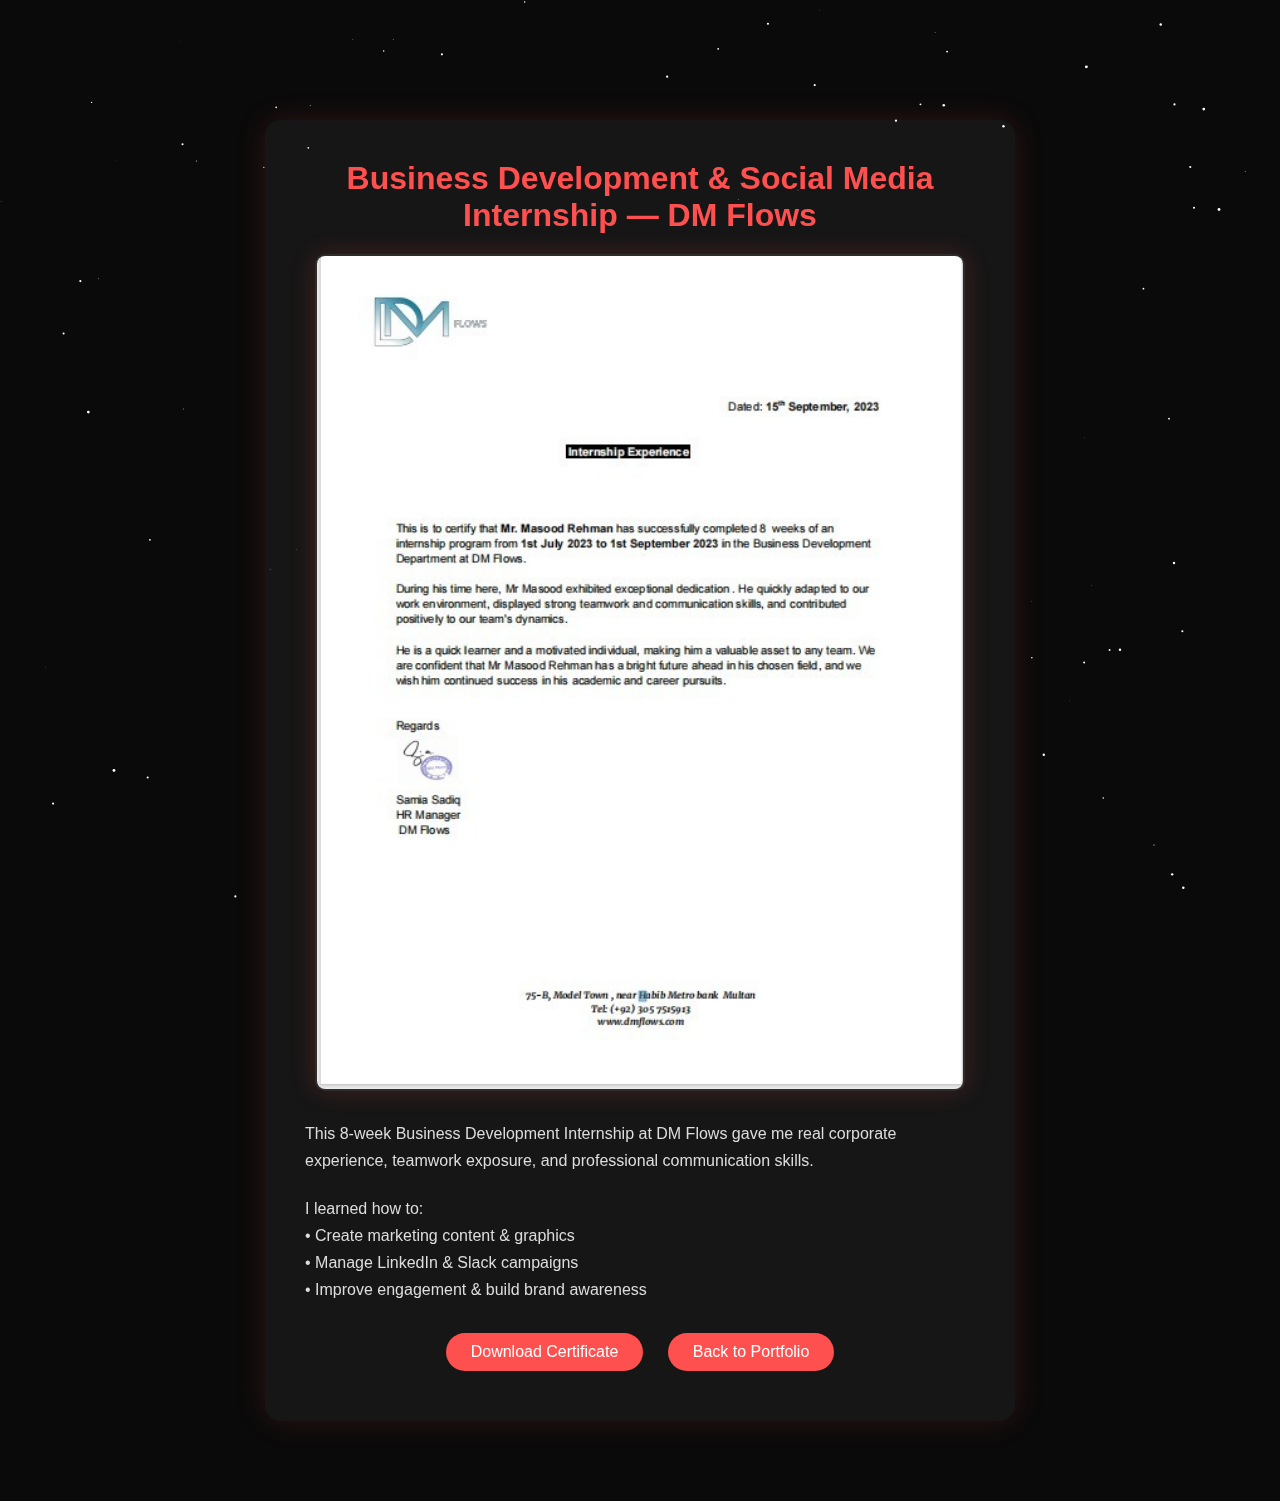
<file: cert1/index.html>
<!DOCTYPE html>
<html lang="en">
<head>
  <meta charset="UTF-8" />
  <meta name="viewport" content="width=device-width, initial-scale=1.0" />
  <title>DM Flows Internship Certificate</title>
  <link rel="stylesheet" href="style.css" />
</head>
<body>
  <canvas id="bgCanvas"></canvas>

  <div class="certificate-container fade-in">
    <h1>Business Development & Social Media Internship — DM Flows</h1>
    <img src="certificate1.jpg" alt="DM Flows Internship Certificate" class="certificate-img">

    <p>
      This 8-week Business Development Internship at DM Flows gave me real corporate experience, teamwork exposure, and professional communication skills.
    </p>

    <p>
      I learned how to:<br>
      • Create marketing content & graphics<br>
      • Manage LinkedIn & Slack campaigns<br>
      • Improve engagement & build brand awareness
    </p>

    <a href="certificate1.jpg" download class="btn">Download Certificate</a>
    <a href="../index.html" class="btn">Back to Portfolio</a>
  </div>

  <script src="script.js"></script>
</body>
</html>
</file>
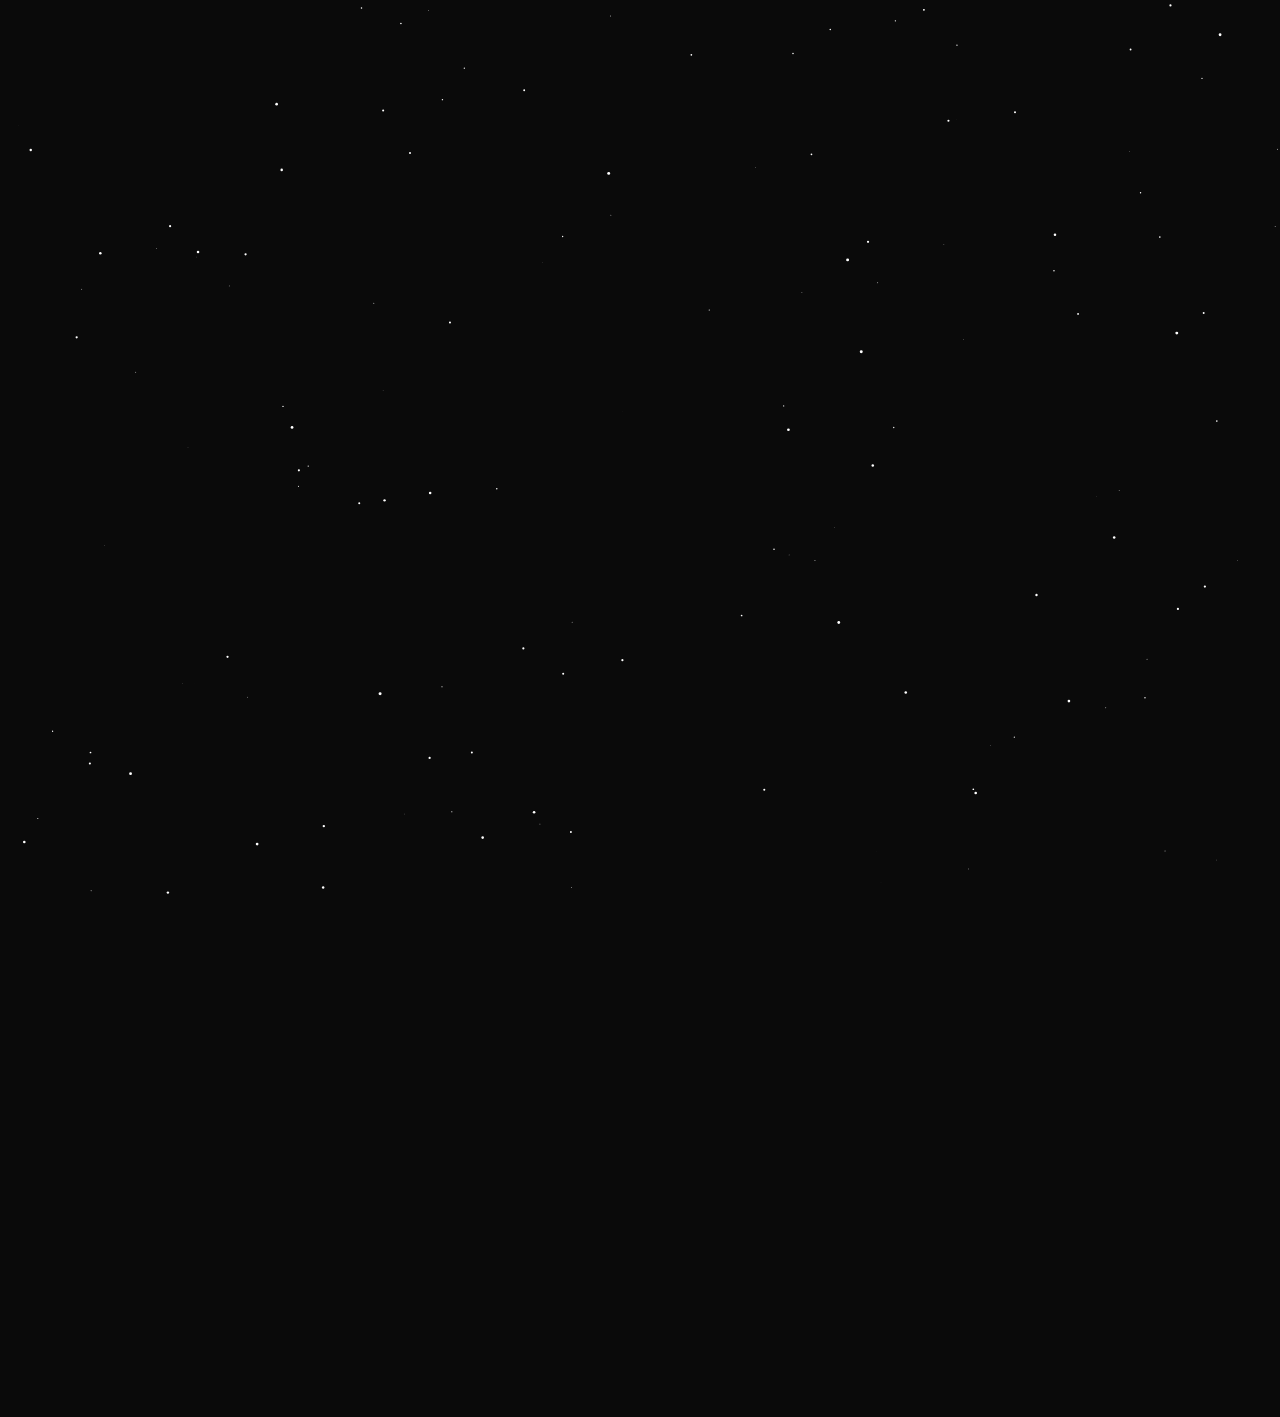
<file: cert2/index.html>
<!DOCTYPE html>
<html lang="en">
<head>
  <meta charset="UTF-8">
  <meta name="viewport" content="width=device-width, initial-scale=1.0">
  <title>HubSpot Social Media Certificate</title>
  <link rel="stylesheet" href="style.css">
</head>
<body>
  <canvas id="bgCanvas"></canvas>

  <div class="certificate-container fade-in">
    <h1>HubSpot Social Media Certification</h1>
    <img src="certificate2.jpg" alt="HubSpot Social Media Certificate" class="certificate-img">

    <p>
      This <strong>HubSpot Social Media Certification</strong> proves my expertise in <em>inbound social media strategy</em>.  
      I mastered best practices for <em>social monitoring, content planning, audience engagement, policy creation, and proving ROI</em> to stakeholders.
      <strong>Valid:</strong> Dec 2023 – Jan 2026
    <br><br>
      I learned how to:<br>
      • Attract and grow communities organically<br>
      • Plan high-impact content calendars<br>
      • Measure real business results from social efforts
    
      Ready to drive measurable growth for any brand 🚀
    </p>

    <a href="certificate2.jpg" download class="btn">Download Certificate</a>
    <a href="../index.html" class="btn">Back to Portfolio</a>
  </div>

  <script src="script.js"></script>
</body>
</html>
</file>
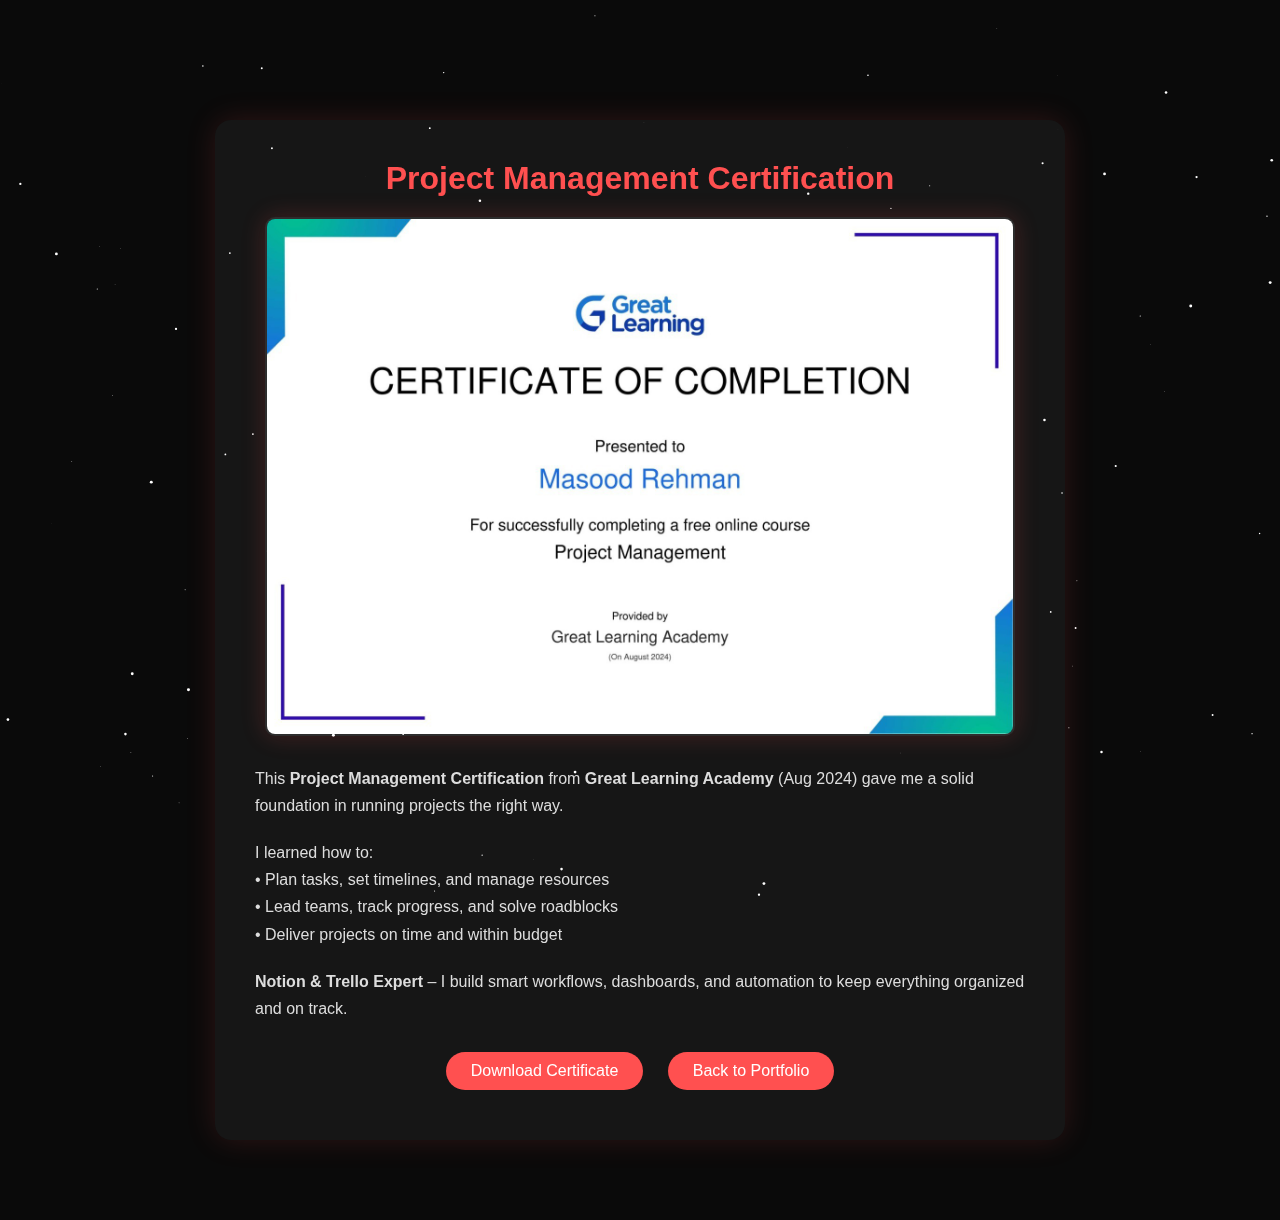
<file: cert3/index.html>
<!DOCTYPE html>
<html lang="en">
<head>
  <meta charset="UTF-8">
  <meta name="viewport" content="width=device-width, initial-scale=1.0">
  <title>Project Management Certificate</title>
  <link rel="stylesheet" href="style.css">
</head>
<body>
  <canvas id="bgCanvas"></canvas>

  <div class="certificate-container fade-in">
    <h1>Project Management Certification</h1>
    <img src="certificate3.jpg" alt="Project Management Certificate" class="certificate-img">

    <p>
      This <b>Project Management Certification</b> from <b>Great Learning Academy</b> (Aug 2024)
      gave me a solid foundation in running projects the right way.
    </p>
    <p>
      I learned how to:<br>
      • Plan tasks, set timelines, and manage resources<br>
      • Lead teams, track progress, and solve roadblocks<br>
      • Deliver projects on time and within budget
    </p>
    <p>
      <b>Notion & Trello Expert</b> – I build smart workflows, dashboards, and automation to keep
      everything organized and on track.
    </p>
    <a href="certificate3.jpg" download class="btn">Download Certificate</a>
    <a href="../index.html" class="btn">Back to Portfolio</a>
  </div>

  <script src="script.js"></script>
</body>
</html>
</file>
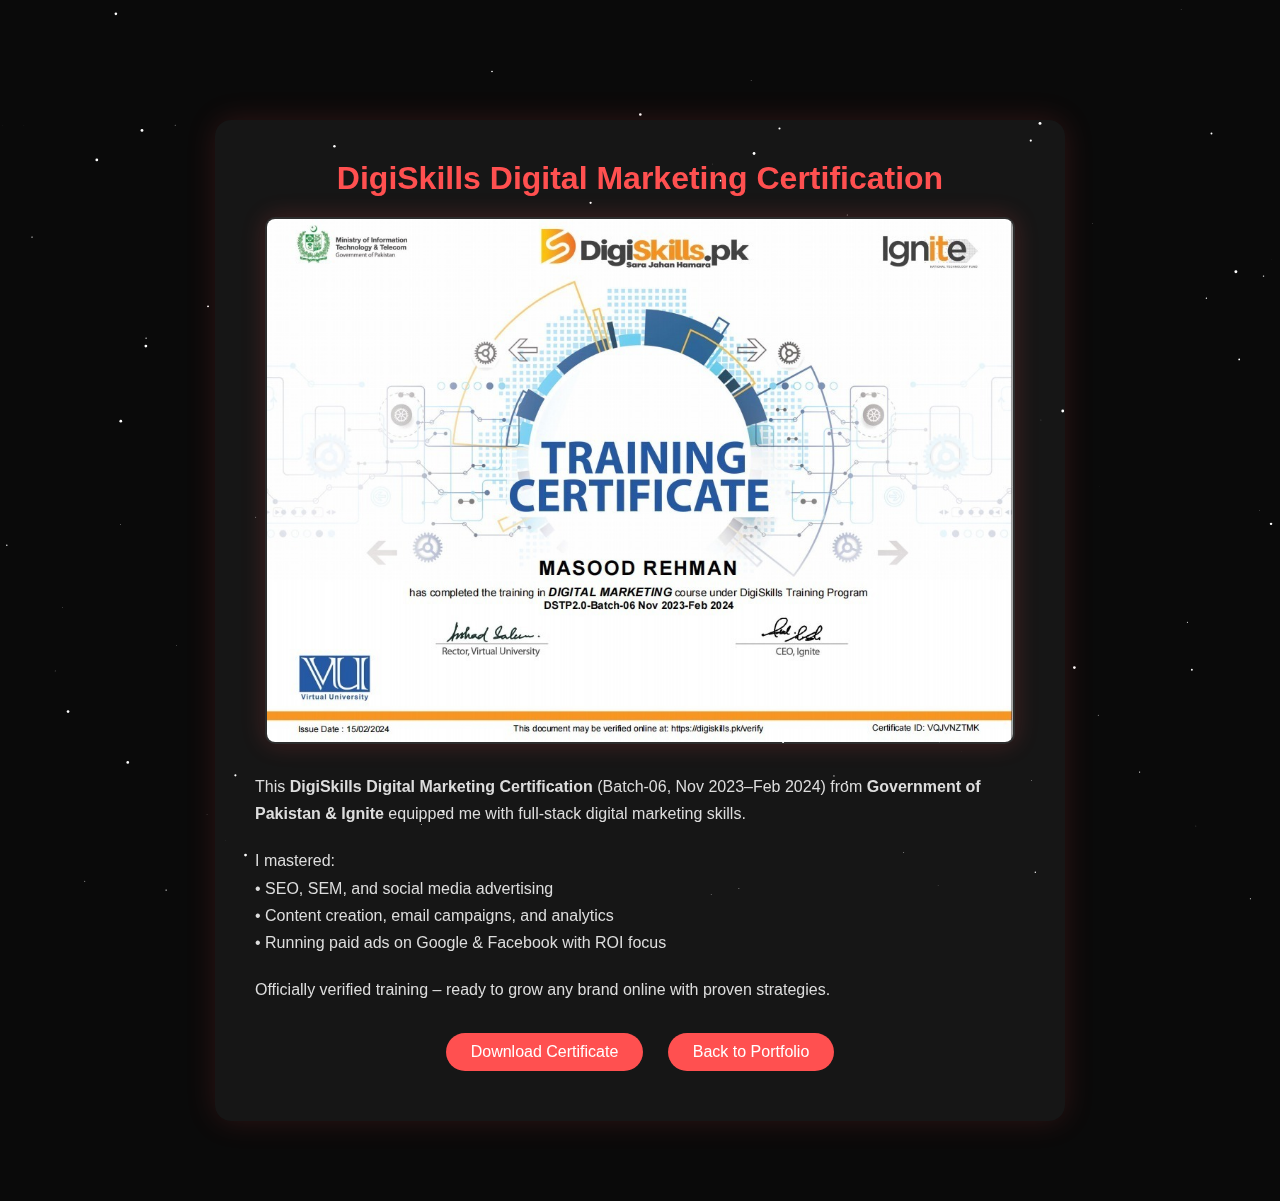
<file: cert4/index.html>
<!DOCTYPE html>
<html lang="en">
<head>
  <meta charset="UTF-8" />
  <meta name="viewport" content="width=device-width, initial-scale=1.0" />
  <title>Certified Digital Marketing Professional</title>
  <link rel="stylesheet" href="style.css" />
</head>
<body>
  <canvas id="bgCanvas"></canvas>

  <div class="certificate-container fade-in">
    <h1>DigiSkills Digital Marketing Certification</h1>
    <img src="digital marketing.jpg" alt="DigiSkills Digital Marketing Certificate" class="certificate-img">

    <p>
      This <strong>DigiSkills Digital Marketing Certification</strong> (Batch-06, Nov 2023–Feb 2024) from <strong>Government of Pakistan & Ignite</strong> equipped me with full-stack digital marketing skills.
    </p>

    <p>
      I mastered:<br>
      • SEO, SEM, and social media advertising<br>
      • Content creation, email campaigns, and analytics<br>
      • Running paid ads on Google & Facebook with ROI focus
    </p>

    <p>
      Officially verified training – ready to grow any brand online with proven strategies.
    </p>

    <a href="certificate4.jpg" download class="btn">Download Certificate</a>
    <a href="../index.html" class="btn">Back to Portfolio</a>
  </div>

  <script src="script.js"></script>
</body>
</html>
</file>
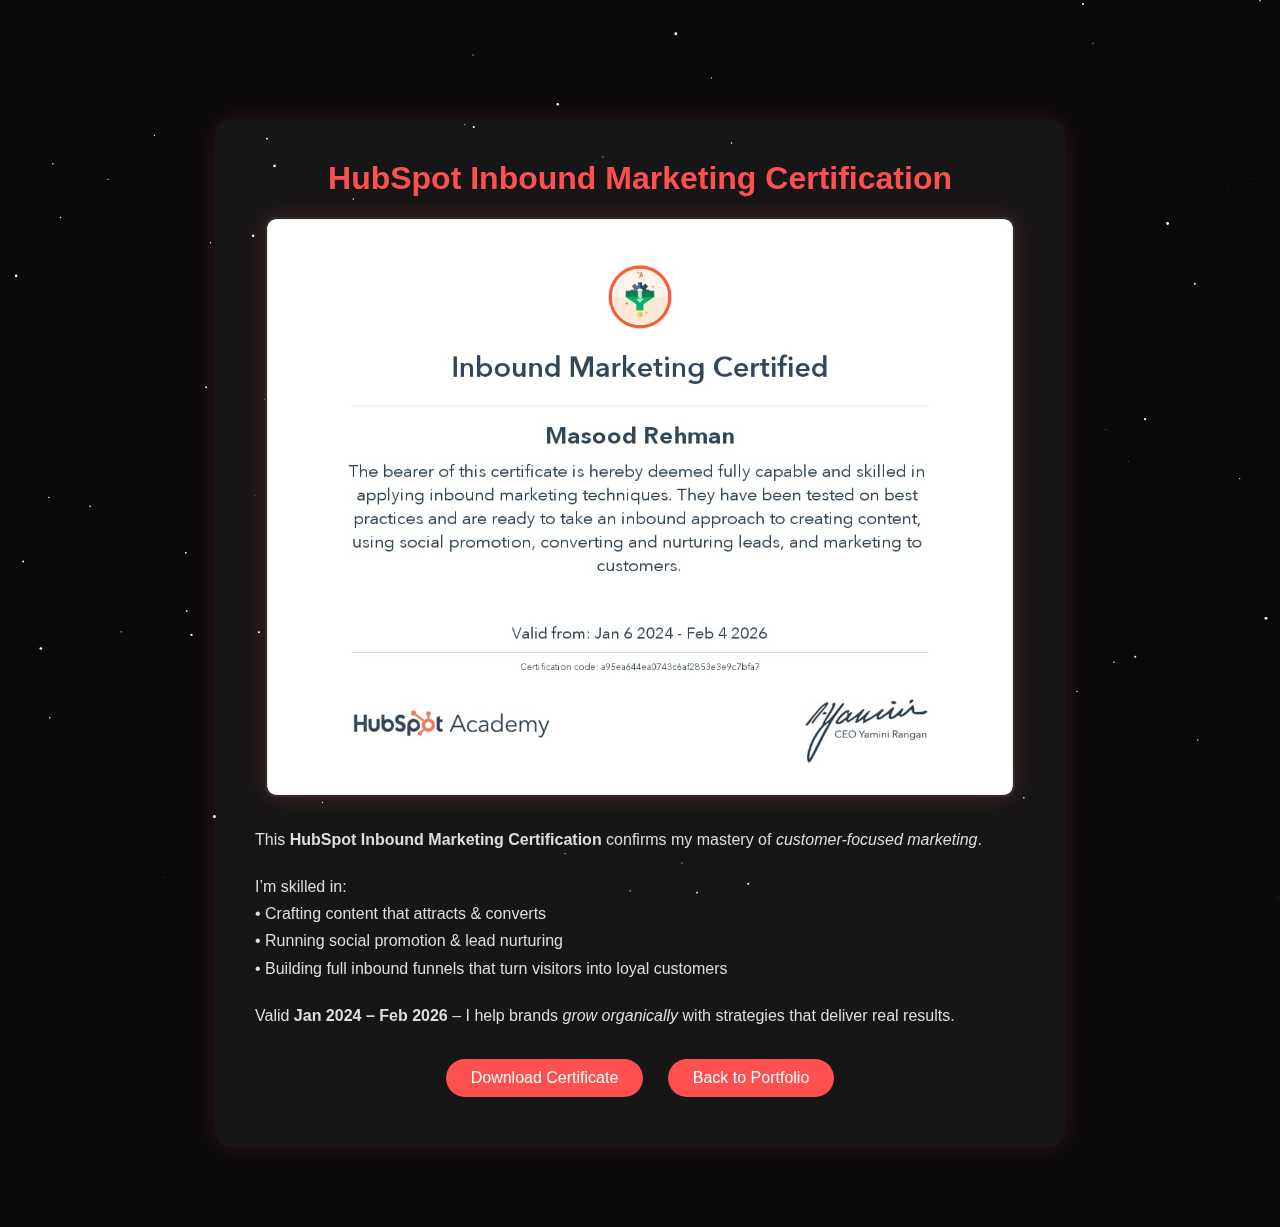
<file: cert5/index.html>
<!DOCTYPE html>
<html lang="en">
<head>
  <meta charset="UTF-8" />
  <meta name="viewport" content="width=device-width, initial-scale=1.0" />
  <title>HubSpot Inbound Marketing Certificate</title>
  <link rel="stylesheet" href="style.css" />
</head>
<body>
  <canvas id="bgCanvas"></canvas>

  <div class="certificate-container fade-in">
    <h1>HubSpot Inbound Marketing Certification</h1>
    <img src="inbound.jpg" alt="HubSpot Inbound Marketing Certificate" class="certificate-img">

    <p>
      This <strong>HubSpot Inbound Marketing Certification</strong> confirms my mastery of <em>customer-focused marketing</em>.
    </p>

    <p>
      I’m skilled in:<br>
      • Crafting content that attracts & converts<br>
      • Running social promotion & lead nurturing<br>
      • Building full inbound funnels that turn visitors into loyal customers
    </p>

    <p>
      Valid <strong>Jan 2024 – Feb 2026</strong> – I help brands <em>grow organically</em> with strategies that deliver real results.
    </p>

    <a href="certificate5.jpg" download class="btn">Download Certificate</a>
    <a href="../index.html" class="btn">Back to Portfolio</a>
  </div>

  <script src="script.js"></script>
</body>
</html>
</file>
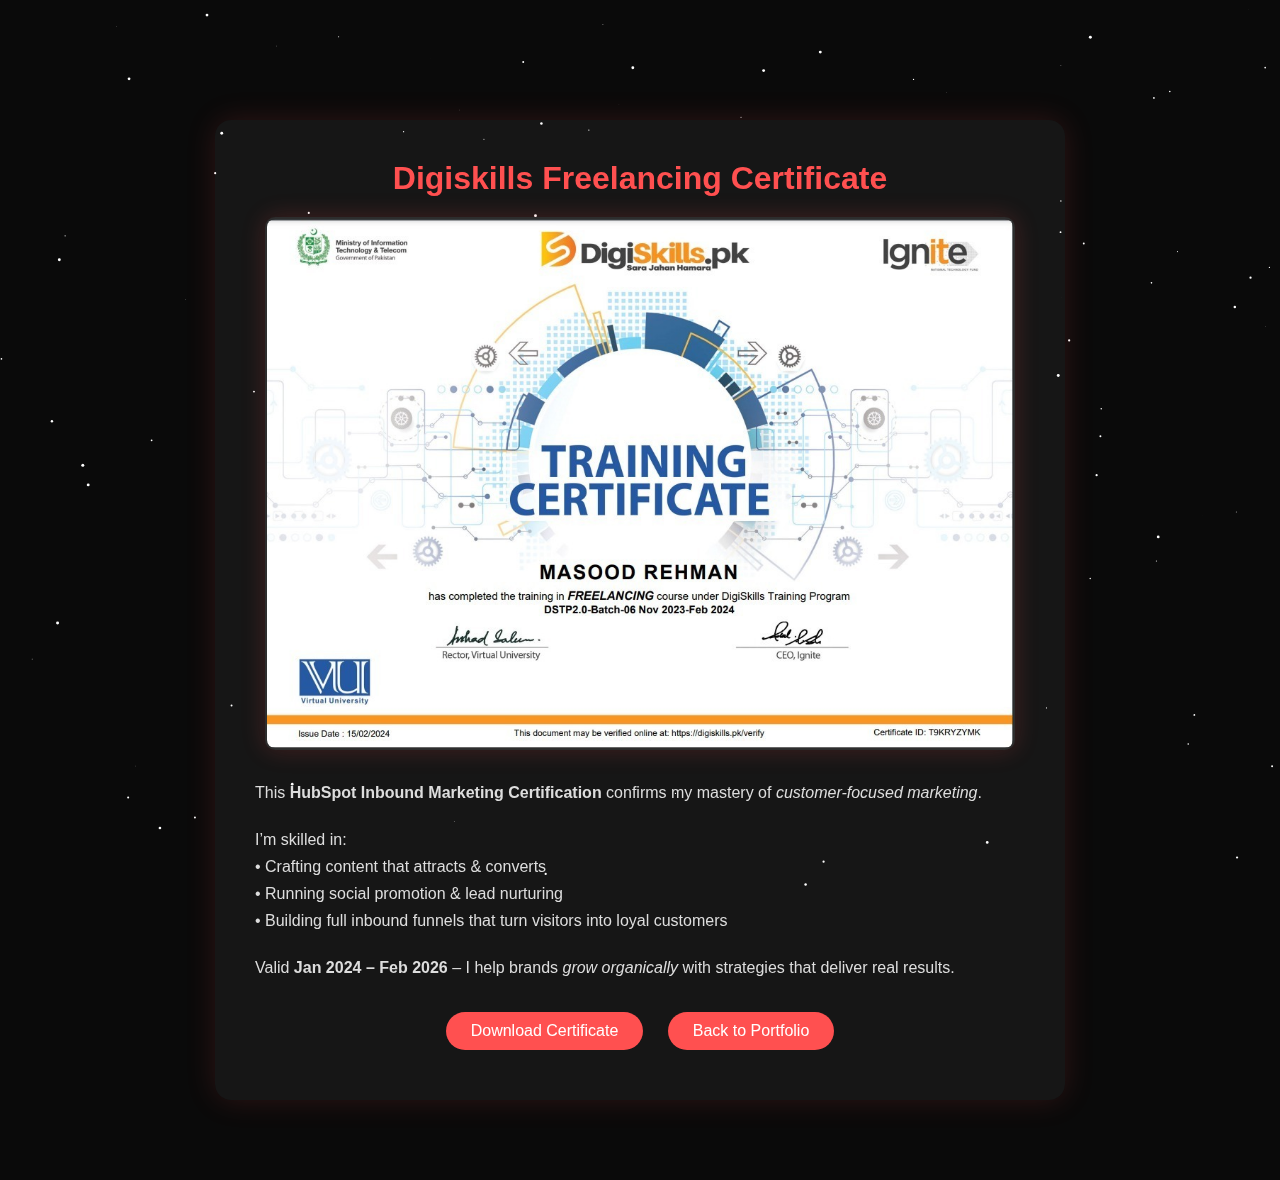
<file: cert6/index.html>
<!DOCTYPE html>
<html lang="en">
<head>
  <meta charset="UTF-8" />
  <meta name="viewport" content="width=device-width, initial-scale=1.0" />
  <title>HubSpot Inbound Marketing Certificate</title>
  <link rel="stylesheet" href="style.css" />
</head>
<body>
  <canvas id="bgCanvas"></canvas>

  <div class="certificate-container fade-in">
    <h1>Digiskills Freelancing Certificate</h1>
    <img src="training.jpg" alt="HubSpot Inbound Marketing Certificate" class="certificate-img">

    <p>
      This <strong>HubSpot Inbound Marketing Certification</strong> confirms my mastery of <em>customer-focused marketing</em>.
    </p>

    <p>
      I’m skilled in:<br>
      • Crafting content that attracts & converts<br>
      • Running social promotion & lead nurturing<br>
      • Building full inbound funnels that turn visitors into loyal customers
    </p>

    <p>
      Valid <strong>Jan 2024 – Feb 2026</strong> – I help brands <em>grow organically</em> with strategies that deliver real results.
    </p>

    <a href="certificate6.jpg" download class="btn">Download Certificate</a>
    <a href="../index.html" class="btn">Back to Portfolio</a>
  </div>

  <script src="script.js"></script>
</body>
</html>
</file>
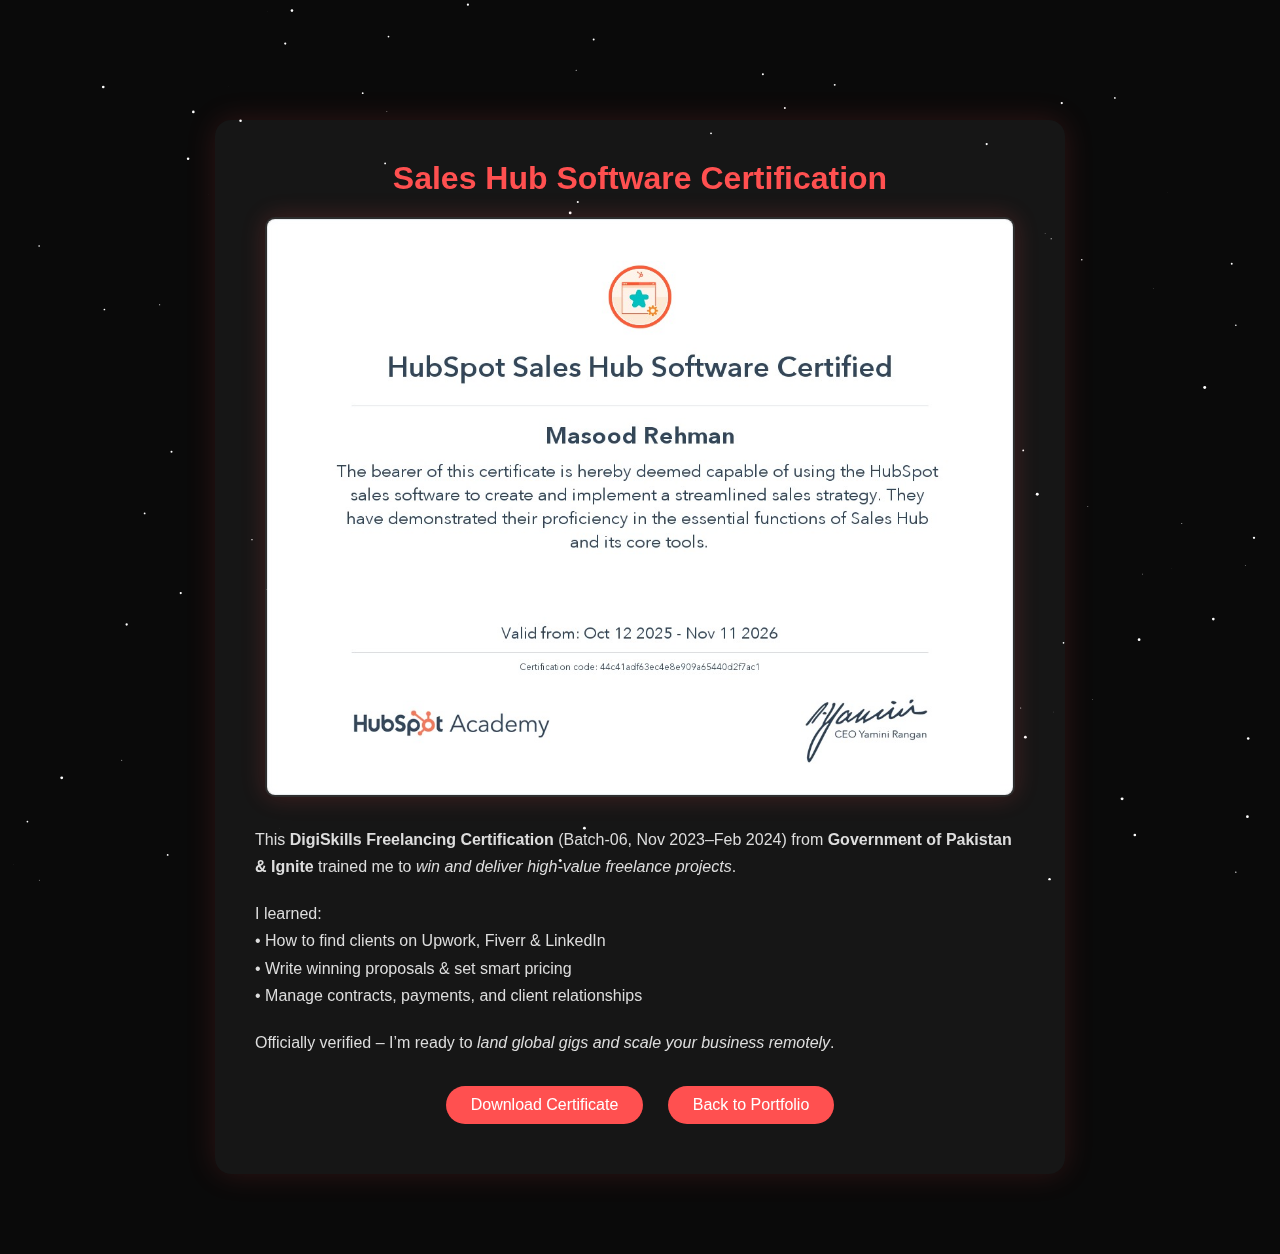
<file: cert7/index.html>
<!DOCTYPE html>
<html lang="en">
<head>
  <meta charset="UTF-8" />
  <meta name="viewport" content="width=device-width, initial-scale=1.0" />
  <title>DigiSkills Freelancing Certificate</title>
  <link rel="stylesheet" href="style.css" />
</head>
<body>
  <canvas id="bgCanvas"></canvas>

  <div class="certificate-container fade-in">
    <h1>Sales Hub Software Certification</h1>
    <img src="sales.jpg" alt="DigiSkills Freelancing Certificate" class="certificate-img">

    <p>
      This <strong>DigiSkills Freelancing Certification</strong> (Batch-06, Nov 2023–Feb 2024) from <strong>Government of Pakistan & Ignite</strong> trained me to <em>win and deliver high-value freelance projects</em>.
    </p>

    <p>
      I learned:<br>
      • How to find clients on Upwork, Fiverr & LinkedIn<br>
      • Write winning proposals & set smart pricing<br>
      • Manage contracts, payments, and client relationships
    </p>

    <p>
      Officially verified – I’m ready to <em>land global gigs and scale your business remotely</em>.
    </p>

    <a href="certificate7.jpg" download class="btn">Download Certificate</a>
    <a href="../index.html" class="btn">Back to Portfolio</a>
  </div>

  <script src="script.js"></script>
</body>
</html>
</file>
<file: cert1/style.css>
/* ===========================
   Global Styles
=========================== */
* {
  margin: 0;
  padding: 0;
  box-sizing: border-box;
  font-family: "Poppins", sans-serif;
}

body {
  background: #0a0a0a;
  color: #fff;
  min-height: 100vh;
  overflow-x: hidden;
  position: relative;
}

/* Canvas Background */
#bgCanvas {
  position: fixed;
  top: 0;
  left: 0;
  width: 100%;
  height: 100%;
  z-index: -1;
}

/* ===========================
   Certificate Container
=========================== */
.certificate-container {
  max-width: 750px;
  margin: 120px auto 80px;
  text-align: center;
  padding: 40px;
  border-radius: 16px;
  background: rgba(255, 255, 255, 0.05);
  box-shadow: 0 0 30px rgba(255, 80, 80, 0.15);
  animation: fadeIn 1.5s ease forwards;
  opacity: 0;
}

.certificate-container h1 {
  color: #ff5050;
  font-size: 2rem;
  margin-bottom: 20px;
}

.certificate-img {
  width: 100%;
  max-width: 650px;
  border-radius: 10px;
  border: 2px solid rgba(255, 255, 255, 0.1);
  margin-bottom: 25px;
  box-shadow: 0 0 25px rgba(255, 80, 80, 0.2);
}

/* Text */
.certificate-container p {
  color: #ddd;
  line-height: 1.7;
  margin-bottom: 20px;
  font-size: 1rem;
  text-align: left;
}

/* Buttons */
.btn {
  display: inline-block;
  margin: 10px;
  background: #ff5050;
  color: #fff;
  padding: 10px 25px;
  border-radius: 25px;
  text-decoration: none;
  transition: all 0.3s ease;
}

.btn:hover {
  background: #fff;
  color: #ff5050;
  transform: scale(1.05);
}

/* Fade-in animation */
@keyframes fadeIn {
  from {
    opacity: 0;
    transform: translateY(30px);
  }
  to {
    opacity: 1;
    transform: translateY(0);
  }
}

/* Responsive */
@media (max-width: 768px) {
  .certificate-container {
    padding: 25px;
    margin: 100px 20px;
  }

  .certificate-container h1 {
    font-size: 1.6rem;
  }

  .certificate-container p {
    font-size: 0.95rem;
  }
}
</file>
<file: cert2/style.css>
body {
  margin: 0;
  padding: 0;
  font-family: "Poppins", sans-serif;
  color: #fff;
  background: #0a0a0a;
  overflow-x: hidden;
}

#bgCanvas {
  position: fixed;
  top: 0;
  left: 0;
  width: 100%;
  height: 100%;
  z-index: -1;
}

.certificate-section {
  padding: 100px 20px;
  text-align: center;
}

.certificate-section h2 {
  font-size: 2em;
  margin-bottom: 20px;
  color: #ff4b4b;
}

.certificate-container {
  display: flex;
  flex-direction: column;
  align-items: center;
  gap: 30px;
}

.certificate-container img {
  width: 90%;
  max-width: 700px;
  border-radius: 12px;
  box-shadow: 0 0 30px rgba(255, 80, 80, 0.3);
}

.cert-desc {
  max-width: 700px;
  text-align: left;
  line-height: 1.6;
}

.cert-desc ul {
  margin-top: 10px;
  padding-left: 20px;
}

.view-btn {
  display: inline-block;
  margin-top: 30px;
  padding: 10px 25px;
  background: #ff4b4b;
  color: #fff;
  border-radius: 8px;
  text-decoration: none;
  transition: 0.3s;
}

.view-btn:hover {
  background: #ff6b6b;
}
.certificate-container {
  max-width: 850px;
  margin: 120px auto 80px;
  text-align: center;
  padding: 40px;
  border-radius: 16px;
  background: rgba(255, 255, 255, 0.05);
  box-shadow: 0 0 30px rgba(255, 80, 80, 0.15);
  animation: fadeIn 1.5s ease forwards;
  opacity: 0;
}

.certificate-container h1 {
  color: #ff5050;
  font-size: 2rem;
  margin-bottom: 20px;
}

.certificate-img {
  width: 100%;
  max-width: 750px;
  border-radius: 10px;
  border: 2px solid rgba(255, 255, 255, 0.1);
  margin-bottom: 25px;
  box-shadow: 0 0 25px rgba(255, 80, 80, 0.2);
}

/* Text */
.certificate-container p {
  color: #ddd;
  line-height: 1.7;
  margin-bottom: 20px;
  font-size: 1rem;
  text-align: left;
}

/* ===========================
   Buttons
=========================== */
.btn {
  display: inline-block;
  margin: 10px;
  background: #ff5050;
  color: #fff;
  padding: 10px 25px;
  border-radius: 25px;
  text-decoration: none;
  transition: all 0.3s ease;
}

.btn:hover {
  background: #fff;
  color: #ff5050;
  transform: scale(1.05);
}

/* ===========================
   Animation
=========================== */
@keyframes fadeIn {
  from {
    opacity: 0;
    transform: translateY(30px);
  }
  to {
    opacity: 1;
    transform: translateY(0);
  }
}

/* ===========================
   Responsive
=========================== */
@media (max-width: 768px) {
  .certificate-container {
    padding: 25px;
    margin: 100px 20px;
  }

  .certificate-container h1 {
    font-size: 1.6rem;
  }

  .certificate-container p {
    font-size: 0.95rem;
  }
}
</file>
<file: cert3/style.css>
/* ===========================
   Global Styles
=========================== */
* {
  margin: 0;
  padding: 0;
  box-sizing: border-box;
  font-family: "Poppins", sans-serif;
}

body {
  background: #0a0a0a;
  color: #fff;
  min-height: 100vh;
  overflow-x: hidden;
  position: relative;
}

/* Canvas Background (Stars / Particles) */
#bgCanvas {
  position: fixed;
  top: 0;
  left: 0;
  width: 100%;
  height: 100%;
  z-index: -1;
  background: #0a0a0a;
}

/* ===========================
   Certificate Content
=========================== */
.certificate-container {
  max-width: 850px;
  margin: 120px auto 80px;
  text-align: center;
  padding: 40px;
  border-radius: 16px;
  background: rgba(255, 255, 255, 0.05);
  box-shadow: 0 0 30px rgba(255, 80, 80, 0.15);
  animation: fadeIn 1.5s ease forwards;
  opacity: 0;
}

.certificate-container h1 {
  color: #ff5050;
  font-size: 2rem;
  margin-bottom: 20px;
}

.certificate-img {
  width: 100%;
  max-width: 750px;
  border-radius: 10px;
  border: 2px solid rgba(255, 255, 255, 0.1);
  margin-bottom: 25px;
  box-shadow: 0 0 25px rgba(255, 80, 80, 0.2);
}

/* Text */
.certificate-container p {
  color: #ddd;
  line-height: 1.7;
  margin-bottom: 20px;
  font-size: 1rem;
  text-align: left;
}

/* ===========================
   Buttons
=========================== */
.btn {
  display: inline-block;
  margin: 10px;
  background: #ff5050;
  color: #fff;
  padding: 10px 25px;
  border-radius: 25px;
  text-decoration: none;
  transition: all 0.3s ease;
}

.btn:hover {
  background: #fff;
  color: #ff5050;
  transform: scale(1.05);
}

/* ===========================
   Animation
=========================== */
@keyframes fadeIn {
  from {
    opacity: 0;
    transform: translateY(30px);
  }
  to {
    opacity: 1;
    transform: translateY(0);
  }
}

/* ===========================
   Responsive
=========================== */
@media (max-width: 768px) {
  .certificate-container {
    padding: 25px;
    margin: 100px 20px;
  }

  .certificate-container h1 {
    font-size: 1.6rem;
  }

  .certificate-container p {
    font-size: 0.95rem;
  }
}
</file>
<file: cert4/style.css>
/* ===========================
   Global Styles
=========================== */
* {
  margin: 0;
  padding: 0;
  box-sizing: border-box;
  font-family: "Poppins", sans-serif;
}

body {
  background: #0a0a0a;
  color: #fff;
  min-height: 100vh;
  overflow-x: hidden;
  position: relative;
}

/* Canvas Background (Stars / Particles) */
#bgCanvas {
  position: fixed;
  top: 0;
  left: 0;
  width: 100%;
  height: 100%;
  z-index: -1;
  background: #0a0a0a;
}

/* ===========================
   Certificate Content
=========================== */
.certificate-container {
  max-width: 850px;
  margin: 120px auto 80px;
  text-align: center;
  padding: 40px;
  border-radius: 16px;
  background: rgba(255, 255, 255, 0.05);
  box-shadow: 0 0 30px rgba(255, 80, 80, 0.15);
  animation: fadeIn 1.5s ease forwards;
  opacity: 0;
}

.certificate-container h1 {
  color: #ff5050;
  font-size: 2rem;
  margin-bottom: 20px;
}

.certificate-img {
  width: 100%;
  max-width: 750px;
  border-radius: 10px;
  border: 2px solid rgba(255, 255, 255, 0.1);
  margin-bottom: 25px;
  box-shadow: 0 0 25px rgba(255, 80, 80, 0.2);
}

/* Text */
.certificate-container p {
  color: #ddd;
  line-height: 1.7;
  margin-bottom: 20px;
  font-size: 1rem;
  text-align: left;
}

/* ===========================
   Buttons
=========================== */
.btn {
  display: inline-block;
  margin: 10px;
  background: #ff5050;
  color: #fff;
  padding: 10px 25px;
  border-radius: 25px;
  text-decoration: none;
  transition: all 0.3s ease;
}

.btn:hover {
  background: #fff;
  color: #ff5050;
  transform: scale(1.05);
}

/* ===========================
   Animation
=========================== */
@keyframes fadeIn {
  from {
    opacity: 0;
    transform: translateY(30px);
  }
  to {
    opacity: 1;
    transform: translateY(0);
  }
}

/* ===========================
   Responsive
=========================== */
@media (max-width: 768px) {
  .certificate-container {
    padding: 25px;
    margin: 100px 20px;
  }

  .certificate-container h1 {
    font-size: 1.6rem;
  }

  .certificate-container p {
    font-size: 0.95rem;
  }
}
</file>
<file: cert5/style.css>
/* ===========================
   Global Styles
=========================== */
* {
  margin: 0;
  padding: 0;
  box-sizing: border-box;
  font-family: "Poppins", sans-serif;
}

body {
  background: #0a0a0a;
  color: #fff;
  min-height: 100vh;
  overflow-x: hidden;
  position: relative;
}

/* Canvas Background (Stars / Particles) */
#bgCanvas {
  position: fixed;
  top: 0;
  left: 0;
  width: 100%;
  height: 100%;
  z-index: -1;
  background: #0a0a0a;
}

/* ===========================
   Certificate Content
=========================== */
.certificate-container {
  max-width: 850px;
  margin: 120px auto 80px;
  text-align: center;
  padding: 40px;
  border-radius: 16px;
  background: rgba(255, 255, 255, 0.05);
  box-shadow: 0 0 30px rgba(255, 80, 80, 0.15);
  animation: fadeIn 1.5s ease forwards;
  opacity: 0;
}

.certificate-container h1 {
  color: #ff5050;
  font-size: 2rem;
  margin-bottom: 20px;
}

.certificate-img {
  width: 100%;
  max-width: 750px;
  border-radius: 10px;
  border: 2px solid rgba(255, 255, 255, 0.1);
  margin-bottom: 25px;
  box-shadow: 0 0 25px rgba(255, 80, 80, 0.2);
}

/* Text */
.certificate-container p {
  color: #ddd;
  line-height: 1.7;
  margin-bottom: 20px;
  font-size: 1rem;
  text-align: left;
}

/* ===========================
   Buttons
=========================== */
.btn {
  display: inline-block;
  margin: 10px;
  background: #ff5050;
  color: #fff;
  padding: 10px 25px;
  border-radius: 25px;
  text-decoration: none;
  transition: all 0.3s ease;
}

.btn:hover {
  background: #fff;
  color: #ff5050;
  transform: scale(1.05);
}

/* ===========================
   Animation
=========================== */
@keyframes fadeIn {
  from {
    opacity: 0;
    transform: translateY(30px);
  }
  to {
    opacity: 1;
    transform: translateY(0);
  }
}

/* ===========================
   Responsive
=========================== */
@media (max-width: 768px) {
  .certificate-container {
    padding: 25px;
    margin: 100px 20px;
  }

  .certificate-container h1 {
    font-size: 1.6rem;
  }

  .certificate-container p {
    font-size: 0.95rem;
  }
}
</file>
<file: cert6/style.css>
/* ===========================
   Global Styles
=========================== */
* {
  margin: 0;
  padding: 0;
  box-sizing: border-box;
  font-family: "Poppins", sans-serif;
}

body {
  background: #0a0a0a;
  color: #fff;
  min-height: 100vh;
  overflow-x: hidden;
  position: relative;
}

/* Canvas Background (Stars / Particles) */
#bgCanvas {
  position: fixed;
  top: 0;
  left: 0;
  width: 100%;
  height: 100%;
  z-index: -1;
  background: #0a0a0a;
}

/* ===========================
   Certificate Content
=========================== */
.certificate-container {
  max-width: 850px;
  margin: 120px auto 80px;
  text-align: center;
  padding: 40px;
  border-radius: 16px;
  background: rgba(255, 255, 255, 0.05);
  box-shadow: 0 0 30px rgba(255, 80, 80, 0.15);
  animation: fadeIn 1.5s ease forwards;
  opacity: 0;
}

.certificate-container h1 {
  color: #ff5050;
  font-size: 2rem;
  margin-bottom: 20px;
}

.certificate-img {
  width: 100%;
  max-width: 750px;
  border-radius: 10px;
  border: 2px solid rgba(255, 255, 255, 0.1);
  margin-bottom: 25px;
  box-shadow: 0 0 25px rgba(255, 80, 80, 0.2);
}

/* Text */
.certificate-container p {
  color: #ddd;
  line-height: 1.7;
  margin-bottom: 20px;
  font-size: 1rem;
  text-align: left;
}

/* ===========================
   Buttons
=========================== */
.btn {
  display: inline-block;
  margin: 10px;
  background: #ff5050;
  color: #fff;
  padding: 10px 25px;
  border-radius: 25px;
  text-decoration: none;
  transition: all 0.3s ease;
}

.btn:hover {
  background: #fff;
  color: #ff5050;
  transform: scale(1.05);
}

/* ===========================
   Animation
=========================== */
@keyframes fadeIn {
  from {
    opacity: 0;
    transform: translateY(30px);
  }
  to {
    opacity: 1;
    transform: translateY(0);
  }
}

/* ===========================
   Responsive
=========================== */
@media (max-width: 768px) {
  .certificate-container {
    padding: 25px;
    margin: 100px 20px;
  }

  .certificate-container h1 {
    font-size: 1.6rem;
  }

  .certificate-container p {
    font-size: 0.95rem;
  }
}
</file>
<file: cert7/style.css>
/* ===========================
   Global Styles
=========================== */
* {
  margin: 0;
  padding: 0;
  box-sizing: border-box;
  font-family: "Poppins", sans-serif;
}

body {
  background: #0a0a0a;
  color: #fff;
  min-height: 100vh;
  overflow-x: hidden;
  position: relative;
}

/* Canvas Background (Stars / Particles) */
#bgCanvas {
  position: fixed;
  top: 0;
  left: 0;
  width: 100%;
  height: 100%;
  z-index: -1;
  background: #0a0a0a;
}

/* ===========================
   Certificate Content
=========================== */
.certificate-container {
  max-width: 850px;
  margin: 120px auto 80px;
  text-align: center;
  padding: 40px;
  border-radius: 16px;
  background: rgba(255, 255, 255, 0.05);
  box-shadow: 0 0 30px rgba(255, 80, 80, 0.15);
  animation: fadeIn 1.5s ease forwards;
  opacity: 0;
}

.certificate-container h1 {
  color: #ff5050;
  font-size: 2rem;
  margin-bottom: 20px;
}

.certificate-img {
  width: 100%;
  max-width: 750px;
  border-radius: 10px;
  border: 2px solid rgba(255, 255, 255, 0.1);
  margin-bottom: 25px;
  box-shadow: 0 0 25px rgba(255, 80, 80, 0.2);
}

/* Text */
.certificate-container p {
  color: #ddd;
  line-height: 1.7;
  margin-bottom: 20px;
  font-size: 1rem;
  text-align: left;
}

/* ===========================
   Buttons
=========================== */
.btn {
  display: inline-block;
  margin: 10px;
  background: #ff5050;
  color: #fff;
  padding: 10px 25px;
  border-radius: 25px;
  text-decoration: none;
  transition: all 0.3s ease;
}

.btn:hover {
  background: #fff;
  color: #ff5050;
  transform: scale(1.05);
}

/* ===========================
   Animation
=========================== */
@keyframes fadeIn {
  from {
    opacity: 0;
    transform: translateY(30px);
  }
  to {
    opacity: 1;
    transform: translateY(0);
  }
}

/* ===========================
   Responsive
=========================== */
@media (max-width: 768px) {
  .certificate-container {
    padding: 25px;
    margin: 100px 20px;
  }

  .certificate-container h1 {
    font-size: 1.6rem;
  }

  .certificate-container p {
    font-size: 0.95rem;
  }
}
</file>
